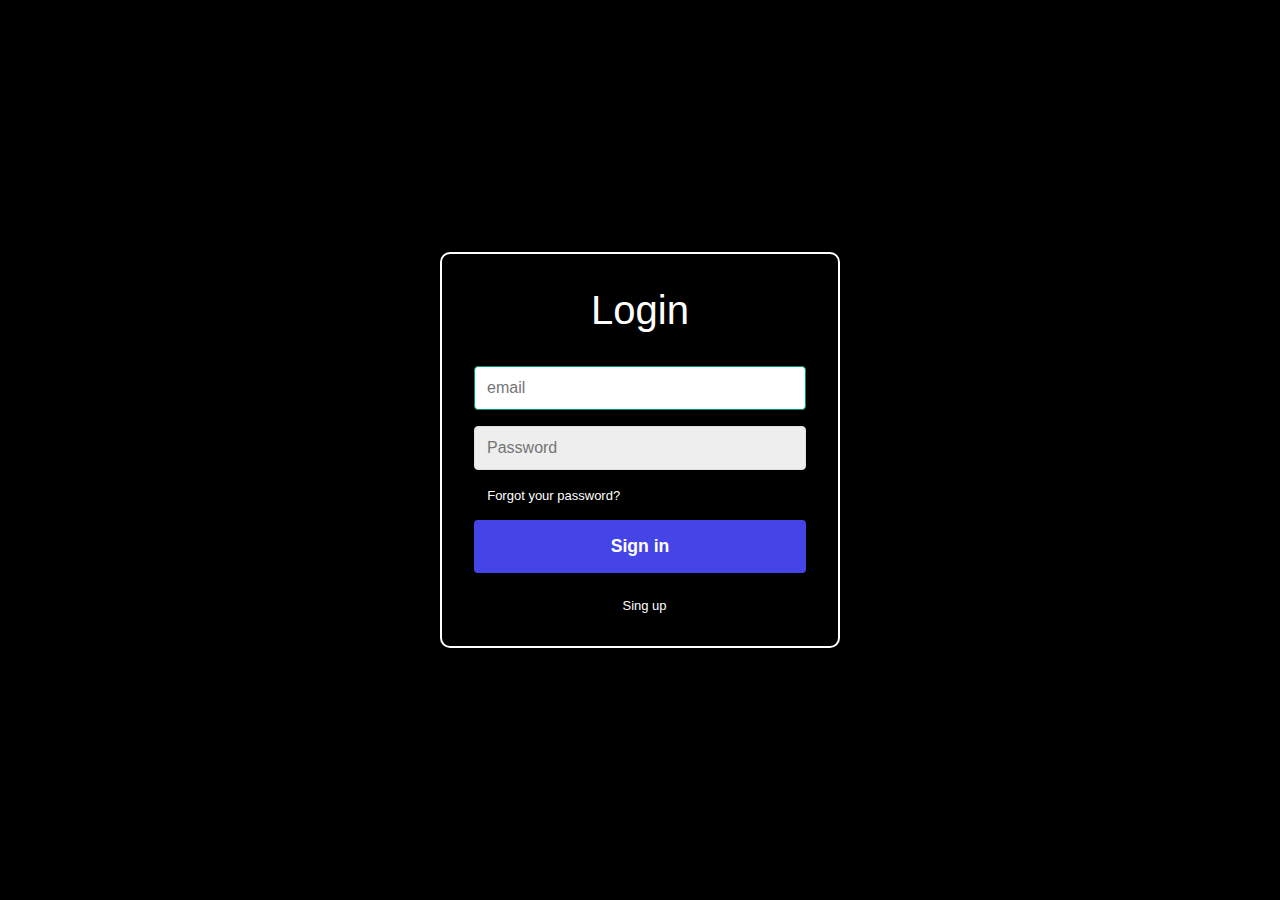
<file: login-signup-form-master/index.html>
<!DOCTYPE html>
<html lang="en">
  <head>
    <meta name="viewport" content="width=device-width, initial-scale=1.0" />
    <meta charset="utf-8" />
    <title>Login / Sign Up Form</title>
    <link rel="shortcut icon" href="/assets/favicon.ico" />
    <link rel="stylesheet" href="css/bootstrap.css" />
    <link rel="stylesheet" href="css/all.min.css" />
    <link rel="stylesheet" href="css/main.css" />
  </head>
  <body>
    <div class="container">
      <form class="form" id="login">
        <h1 class="form__title">Login</h1>
        <div class="form__message form__message--error"></div>
        <div class="form__input-group">
          <input
            type="email"
            class="form__input"
            autofocus
            placeholder="email"
          />
          <div class="form__input-error-message"></div>
        </div>
        <div class="form__input-group">
          <input
            type="password"
            class="form__input"
            autofocus
            placeholder="Password"
          />
          <div class="form__input-error-message"></div>
        </div>
        <p class="form__text">
          <a href="#" class="form__link">Forgot your password?</a>
        </p>
        <button class="form__button" type="submit">Sign in</button>

        <p class="form__text">
          <a class="form__link" href="./" id="linkCreateAccount">Sing up</a>
          <!-- <button class="form__button" type="submit" id="linkCreateAccount">Continue</button> -->
        </p>
      </form>
      <form class="form form--hidden" id="createAccount">
        <h1 class="form__title">Create Account</h1>
        <div class="form__message form__message--error"></div>
        <div class="form__input-group">
          <input
            type="text"
            id="signupUsername"
            class="form__input"
            autofocus
            placeholder="Company name"
          />
          <div class="form__input-error-message"></div>
        </div>
        <div class="form__input-group">
          <input
            type="text"
            class="form__input"
            autofocus
            placeholder="Email Address"
          />
          <div class="form__input-error-message"></div>
        </div>
        <div class="form__input-group">
          <input
            type="password"
            class="form__input"
            autofocus
            placeholder="Password"
          />
          <div class="form__input-error-message"></div>
        </div>

        <button class="form__button" type="submit">Sign Up</button>
        <p class="form__text">
          <a class="form__link" href="./" id="linkLogin">Sign in</a>
        </p>
      </form>
    </div>
    <script src="js/bootstrap.min.js"></script>
    <script src="js/all.min.js"></script>
    <script src="js/jquery-3.6.0.min.js"></script>
    <script src="js/main.js"></script>
  </body>
</html>
</file>
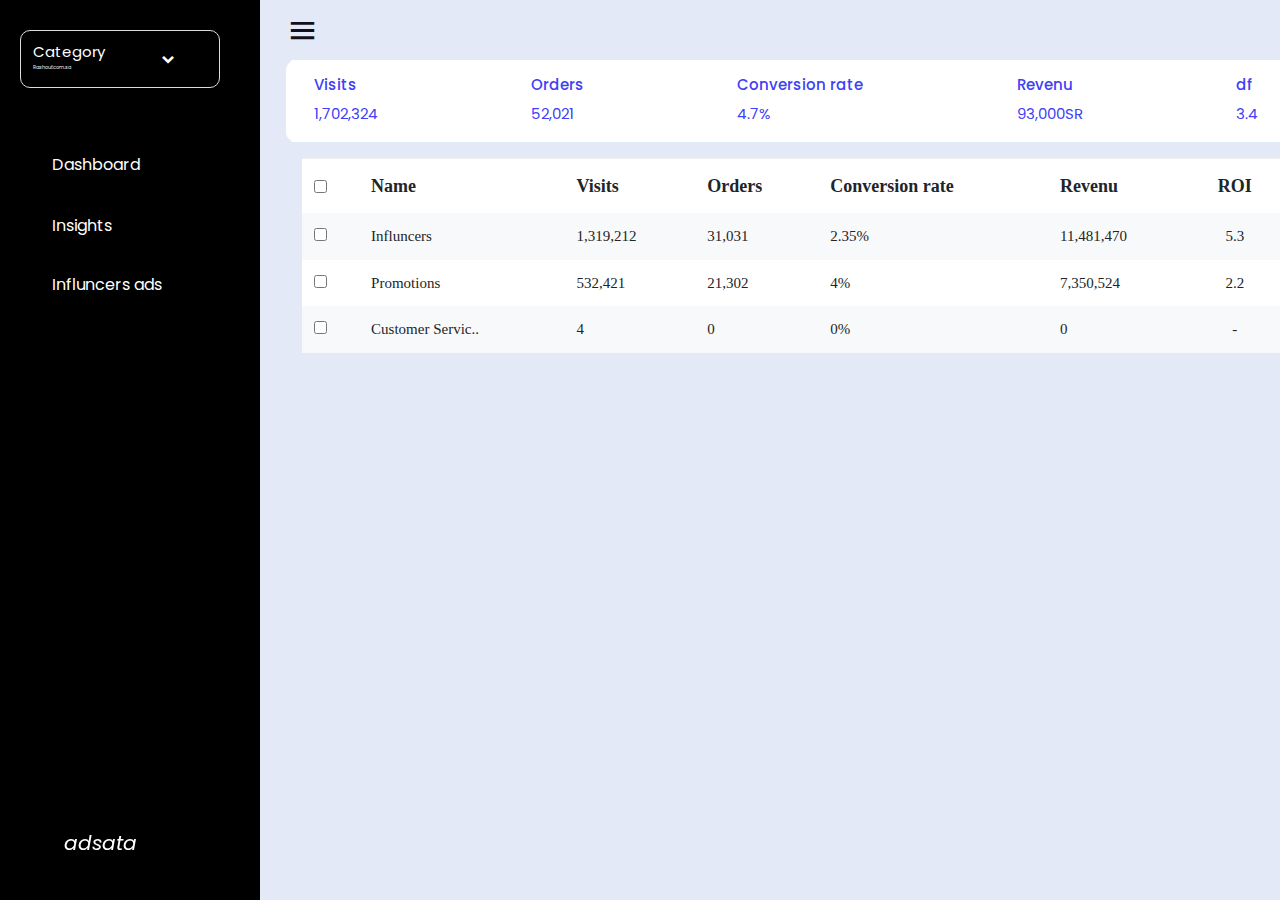
<file: login-signup-form-master/index/campaigns.html>
<!DOCTYPE html>
<html lang="en">
  <head>
    <meta charset="UTF-8" />
    <meta http-equiv="X-UA-Compatible" content="IE=edge" />
    <meta name="viewport" content="width=device-width, initial-scale=1.0" />
    <link rel="shortcut icon" href="/assets/favicon.ico" />
    <link rel="stylesheet" href="../css/bootstrap.css" />
    <link rel="stylesheet" href="../css/all.min.css" />
    <link rel="stylesheet" href="../css/style.css" />
    <link
      href="https://unpkg.com/boxicons@2.1.2/css/boxicons.min.css"
      rel="stylesheet"
    />
    <title>Campaigns</title>
  </head>
  <body>
    <div class="sidebar">
      <ul class="nav-links">
        <li>
          <div class="icon-link">
            <a href="#" style="padding-top: 10px">
              <span class="link-name"
                >Category <br />
                <p style="font-size: 5px; color: #eee">Rashouf.com.sa</p>
              </span>
            </a>
            <i class="bx bxs-chevron-down arrow"></i>
          </div>
        </li>
        <div class="dashed">
          <li>
            <a href="#">
              <span class="link-name">Dashboard</span>
            </a>
          </li>
          <li>
            <a href="#">
              <span class="link-name">Insights</span>
            </a>
          </li>
          <li>
            <a href="#">
              <span class="link-name">Influncers ads</span>
            </a>
          </li>
        </div>
        <li>
          <div class="profile-details">
            <div class="profile-content">
              <!--<img src="image/profile.jpg" alt="profileImg">-->
            </div>
            <i class="">adsata</i>
          </div>
        </li>
      </ul>
    </div>
    <style>
      .home-section .container {
        margin: 0 !important;
      }
      .home-section .container .card {
        margin-left: -5px;
        margin-top: 0;
      }
      .home-section .container .card .card-body {
        display: flex;
        justify-content: space-between;
      }
      .home-section .container .card .card-body h1,
      .home-section .container .card .card-body span {
        font-size: 15px;
        color: #4040f6;
      }

      @media (max-width: 992px) {
        .home-section .container .card {
          width: 20rem;
        }
        .home-section .container .card .card-body {
          display: flex;
          flex-direction: column;
          margin: auto;
        }
        .home-section .container .card .card-body .box {
          margin-bottom: 2rem;
        }
      }
      .table {
        overflow: scroll;
      }
      .compaiges {
        margin-bottom: 1rem;
        margin-left: 5%;
      }
      #myTable {
        border-radius: 10%;
      }
      .tabel {
        margin-left: 5%;
      }
    </style>
    <section class="home-section">
      <div class="home-content">
        <i class="bx bx-menu"></i>
      </div>
      <div class="compaiges">
        <div class="container">
          <div class="row">
            <div class="card">
              <div class="card-body">
                <div class="box">
                  <h1>Visits</h1>
                  <span>1,702,324</span>
                </div>
                <div class="box">
                  <h1>Orders</h1>
                  <span>52,021</span>
                </div>
                <div class="box">
                  <h1>Conversion rate</h1>
                  <span>4.7%</span>
                </div>
                <div class="box">
                  <h1>Revenu</h1>
                  <span>93,000SR</span>
                </div>
                <div class="box">
                  <h1>df</h1>
                  <span>3.4</span>
                </div>
              </div>
            </div>
          </div>
        </div>
      </div>
      <div class="tabel" style="border-radius: 10px">
        <div class="container">
          <div class="row">
            <div class="select"></div>

            <table id="myTable">
              <thead>
                <tr>
                  <th style="font-size: 20px" scope="col">
                    <input type="checkbox" name="" id="" />
                  </th>
                  <th style="font-size: 18px" scope="col">Name</th>
                  <th style="font-size: 18px" scope="col">Visits</th>
                  <th style="font-size: 18px" scope="col">Orders</th>
                  <th style="font-size: 18px" scope="col">Conversion rate</th>
                  <th style="font-size: 18px" scope="col">Revenu</th>
                  <th style="font-size: 18px; text-align: center" scope="col">
                    ROI
                  </th>
                </tr>
              </thead>
              <tbody>
                <tr class="bg-light">
                  <th scope="col"><input type="checkbox" name="" id="" /></th>
                  <td>Influncers</td>
                  <td>1,319,212</td>
                  <td>31,031</td>
                  <td>2.35%</td>
                  <td>11,481,470</td>
                  <td style="text-align: center">5.3</td>
                </tr>
                <tr>
                  <th scope="col"><input type="checkbox" name="" id="" /></th>
                  <td>Promotions</td>
                  <td>532,421</td>
                  <td>21,302</td>
                  <td>4%</td>
                  <td>7,350,524</td>
                  <td style="text-align: center">2.2</td>
                </tr>
                <tr class="bg-light">
                  <th scope="col"><input type="checkbox" name="" id="" /></th>
                  <td>Customer Servic..</td>
                  <td>4</td>
                  <td>0</td>
                  <td>0%</td>
                  <td>0</td>
                  <td style="text-align: center">-</td>
                </tr>
              </tbody>
            </table>
          </div>
        </div>
      </div>
    </section>

    <script src="../js/bootstrap.min.js"></script>
    <script src="../js/all.min.js"></script>
    <script src="../js/jquery-3.6.0.min.js"></script>
    <script src="../js/main.js"></script>
  </body>
</html>
</file>
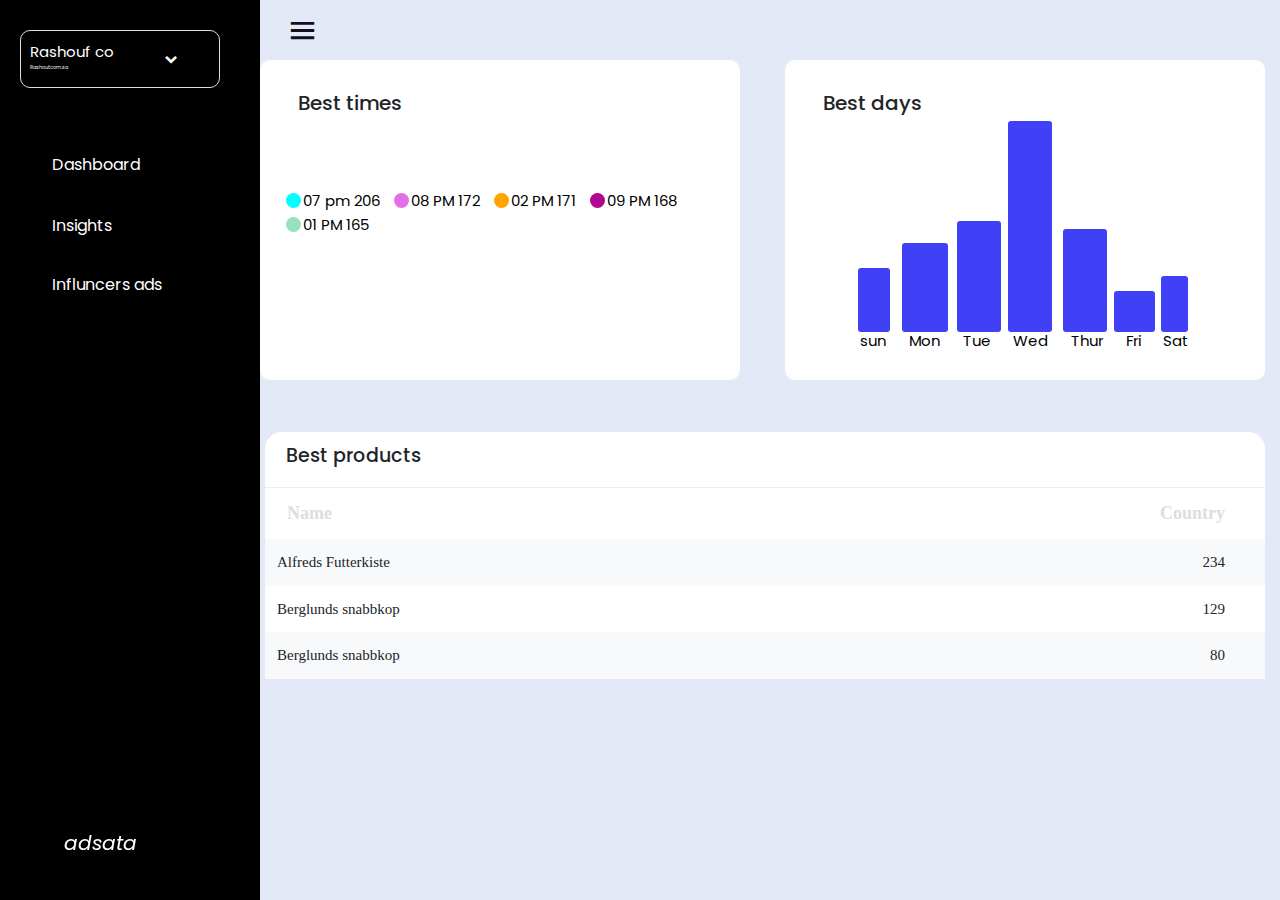
<file: login-signup-form-master/index/Insights.html>
<!DOCTYPE html>
<html lang="en">
  <head>
    <meta charset="UTF-8" />
    <meta http-equiv="X-UA-Compatible" content="IE=edge" />
    <meta name="viewport" content="width=device-width, initial-scale=1.0" />
    <link rel="shortcut icon" href="/assets/favicon.ico" />
    <link rel="stylesheet" href="../css/bootstrap.css" />
    <link rel="stylesheet" href="../css/all.min.css" />
    <link rel="stylesheet" href="../css/style.css" />
    <link
      href="https://unpkg.com/boxicons@2.1.2/css/boxicons.min.css"
      rel="stylesheet"
    />
    <title>Insights</title>
      <style>
      .home-section .container {
        margin: 0 !important;
      }
      .home-section .container .row {
        display: flex;
        justify-content: space-between;
        align-items: center;
        background: none;
      }
     
       @media (max-width: 992px) {
        .home-section .container .card {
        margin-bottom: 10%;
        margin:auto;
        }
      }
   
      #myInput {
        background-position: 10px 10px;
        background-repeat: no-repeat;
        width: 100%;
        font-size: 16px;
        padding: 12px 20px 12px 40px;
        border: 1px solid #ddd;
        margin-bottom: 12px;
      }

      #myTable {
        border-collapse: collapse;
        width: 100%;
        font-size: 18px;
      }
      .tabel {
        border-radius: 10px;
        margin-top: 5%;
      }
      .tabel .container .row {
        background: #fff;
        border-radius: 17px;
      }
      .tabel .container .row h2 {
        margin-left: 9px;
        font-size: 19px;
        line-height: 2.5;
      }
   
         .home-section{
          overflow:scroll;
         }
    </style>
  </head>
  <body>
    <div class="sidebar">
      <ul class="nav-links">
        <li>
          <div class="icon-link">
            <a href="#" style="padding-top: 10px">
              <span class="link-name"
                >Rashouf co <br />
                <p style="font-size: 5px; color: #eee">Rashouf.com.sa</p>
              </span>
            </a>
            <i class="bx bxs-chevron-down arrow"></i>
          </div>
        </li>

        <div class="dashed">
          <li>
            <a href="#">
              <span class="link-name">Dashboard</span>
            </a>
          </li>
          <li>
            <a href="#">
              <span class="link-name">Insights</span>
            </a>
          </li>
          <li>
            <a href="#">
              <span class="link-name">Influncers ads</span>
            </a>
          </li>
        </div>
        <li>
          <div class="profile-details">
            <div class="profile-content">
              <!--<img src="image/profile.jpg" alt="profileImg">-->
            </div>
            <i class="">adsata</i>
          </div>
        </li>
      </ul>
    </div>
  
    <section class="home-section">
      <div class="home-content">
        <i class="bx bx-menu"></i>
      </div>
      <div class="Insights">
        <div class="container">
          <div class="row">
            <div class="card" style="width: 30rem; height: 20rem"">
              <div class="card-body">
                <h5>Best times</h5>
                <div class="circel"></div>
                <div class="clock">
                  <span class="pm-1">07 pm 206</span>
                  <span class="pm-2">08 PM 172</span>
                  <span class="pm-3">02 PM 171</span>
                  <span class="pm-4">09 PM 168</span>
                  <span class="pm-5">01 PM 165</span>
                </div>
              </div>
            </div>
            <div class="card" style="width: 30rem; height: 20rem">
              <div class="card-body">
                <h5>Best days</h5>
                <div class="days">
                  <span class="sun"> sun </span>
                  <span class="Mon"> Mon </span>
                  <span class="Tue"> Tue </span>
                  <span class="Wed"> Wed </span>
                  <span class="Thur"> Thur </span>
                  <span class="Fri"> Fri </span>
                  <span class="Sat"> Sat </span>
                </div>
              </div>
            </div>
          </div>
        </div>
      </div>
      <div class="tabel">
        <div class="container">
          <div class="row">
            <h2>Best products</h2>
            <table id="myTable">
              <tr class="header" style="color: #ddd">
                <th style="width: 60%; padding-left: 22px; font-size: 18px">
                  Name
                </th>
                <th style="text-align: end; padding: 0 4% 0 0; font-size: 18px">
                  Country
                </th>
              </tr>
              <tr class="bg-light">
                <td>Alfreds Futterkiste</td>
                <td style="text-align: end; padding: 0 4% 0 0">234</td>
              </tr>
              <tr>
                <td>Berglunds snabbkop</td>
                <td style="text-align: end; padding: 0 4% 0 0">129</td>
              </tr>
              <tr class="bg-light">
                <td>Berglunds snabbkop</td>
                <td style="text-align: end; padding: 0 4% 0 0">80</td>
              </tr>
            </table>
          </div>
        </div>
      </div>
    </section>

    <script src="../js/bootstrap.min.js"></script>
    <script src="../js/all.min.js"></script>
    <script src="../js/jquery-3.6.0.min.js"></script>
    <script src="../js/main.js"></script>
  </body>
</html>
</file>
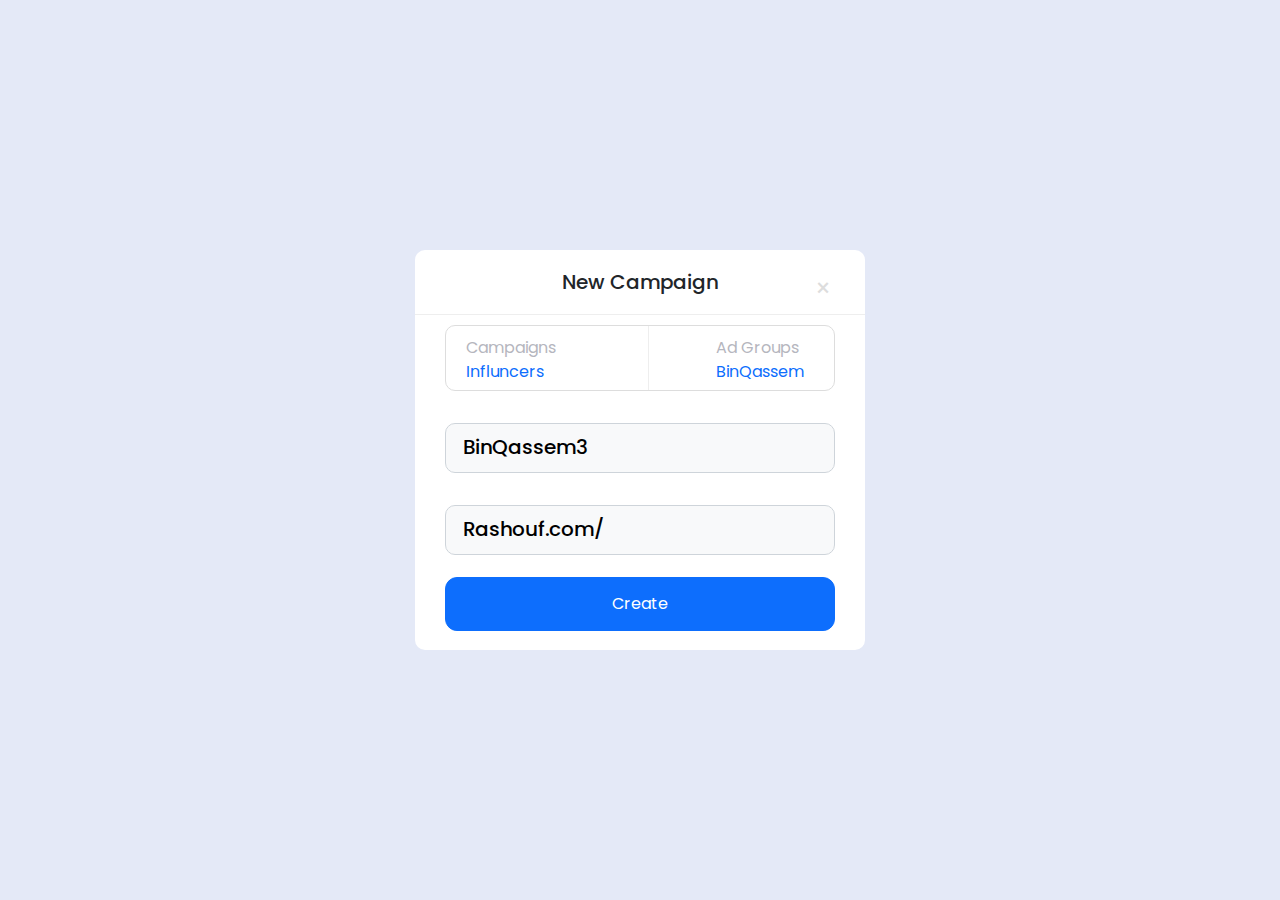
<file: login-signup-form-master/index/new2.html>
<!DOCTYPE html>
<html lang="en">
  <head>
    <meta charset="UTF-8" />
    <meta http-equiv="X-UA-Compatible" content="IE=edge" />
    <meta name="viewport" content="width=device-width, initial-scale=1.0" />
    <link rel="shortcut icon" href="/assets/favicon.ico" />
    <link rel="stylesheet" href="../css/bootstrap.css" />
    <link rel="stylesheet" href="../css/all.min.css" />
    <link rel="stylesheet" href="../css/style.css" />
    <link
      href="https://unpkg.com/boxicons@2.1.2/css/boxicons.min.css"
      rel="stylesheet"
    />
    <title>NEw Box</title>
    <style>
      body {
        background-color: #e4e9f7;
      }
      .popup .overlay {
        position: fixed;
        top: 0;
        left: 0;
        width: 100vw;
        height: 100vh;
        z-index: 1;
        display: none;
      }
      .popup .content {
        position: absolute;
        top: 50%;
        left: 50%;
        transform: translate(-50%, -50%); /* scale(0);*/
        background-color: #fff;
        width: 450px;
        height: 400px;
        z-index: 2;
        padding: center;
        box-sizing: border-box;
        border-radius: 10px;
      }
      .popup .content h5 {
        margin: 20px;
        text-align: center;
        /* height: 40px;
        border-bottom: 1px solid #ddd; */
      }
      .popup .close-btn {
        position: absolute;
        right: 20px;
        top: 20px;
        width: 30px;
        height: 30px;
        color: #ddd;
        font-size: 25px;
        cursor: pointer;
      }
      .popup.active .overlay {
        display: block;
      }
      .popup.active .content {
        transition: all 300ms ease-in-out;
        transform: translate(-50%, -50%) scale(0);
      }
      form {
        padding: 10px 30px 0 30px;
      }
      .form-control,
      .form-select {
        height: 50px;
        border-radius: 10px;
      }
      .btn {
        margin-top: -11%;
        height: 54px;
        border-radius: 12px;
      }
      .blue-color {
        color: #00f;
      }
      select,
      .form-group {
        margin-bottom: 2rem;
      }
      input[type="text"]::placeholder {
        font-weight: 500;
        color: #000;
      }
      input::placeholder {
        padding: 5px;
        font-size: 15px;
      }
      .form-select {
        margin-top: 15px;
      }
      form {
        border-top: 1px solid #eee;
      }

      .new-1 {
        display: flex;
        justify-content: space-between;
        border: 1px solid #ddd;
        height: 66px;
        margin-bottom: 32px;
        border-radius: 10px;
      }
      .category-2 {
        border-left: 1px solid #eee;
        padding: 10px 30px 5px 67px;
      }
      .new-1 .category-1 {
        padding: 10px 30px 0 20px;
      }
      .new-1 .category-1 span,
      .new-1 .category-2 span {
        color: #b5b6be;
      }
      .new-1 .category-1 span a,
      .new-1 .category-2 span a {
        text-decoration: none;
      }
    </style>
  </head>
  <body>
    <div class="popup" id="popup-1">
      <div class="overlay"></div>
      <div class="content">
        <div class="close-btn" onclick="togglePopup()">&times</div>
        <h5>New Campaign</h5>
        <form>
          <div class="new-1">
            <div class="category-1">
              <span>Campaigns<br /><a href="#">Influncers</a></span>
            </div>
            <div class="category-2">
              <span>Ad Groups<br /><a href="#">BinQassem</a></span>
            </div>
          </div>
          <div class="form-group">
            <input
              type="text"
              class="form-control bg-light"
              id="exampleInputEmail1"
              aria-describedby="emailHelp"
              placeholder="BinQassem3"
            />
          </div>
          <div class="form-group">
            <input
              type="text"
              class="form-control bg-light"
              id="exampleInputPassword1"
              placeholder="Rashouf.com/"
            />
          </div>
          <div class="form-check"></div>
          <button
            type="submit"
            class="btn btn-primary w-100"
            onclick="togglePopup()"
          >
            Create
          </button>
        </form>
      </div>
    </div>

    <script>
      function togglePopup() {
        document.getElementById("popup-1").classList.toggle("active");
      }
    </script>
    <script src="../js/bootstrap.min.js"></script>
    <script src="../js/all.min.js"></script>
    <script src="../js/jquery-3.6.0.min.js"></script>
    <script src="../js/main.js"></script>
  </body>
</html>
</file>
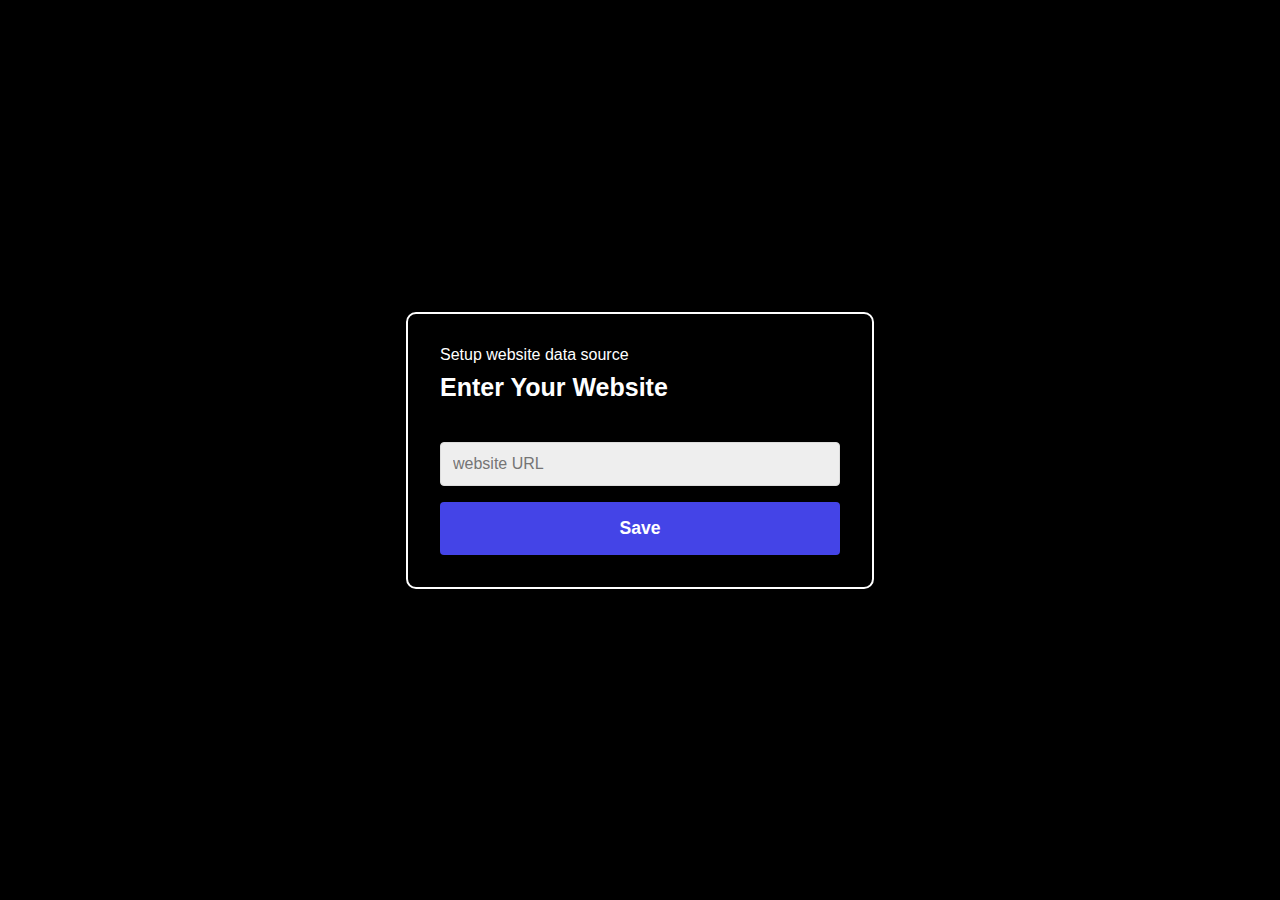
<file: login-signup-form-master/index/save.html>
<!DOCTYPE html>
<html lang="en">
  <head>
    <meta charset="UTF-8" />
    <meta http-equiv="X-UA-Compatible" content="IE=edge" />
    <meta name="viewport" content="width=device-width, initial-scale=1.0" />
    <link rel="stylesheet" href="../css/main.css" />
    <title>Save Data</title>
    <style>
      .form__title {
        text-align: left;
        margin: 9px 0 2.5rem 0;
        font-size: 25px;
      }
      .form__button {
        margin: 0 0 0 0 !important;
      }
    </style>
  </head>
  <body>
    <div class="container">
      <form class="form" id="login">
        <span>Setup website data source</span>
        <h1 class="form__title">Enter Your Website</h1>
        <div class="form__message form__message--error"></div>
        <div class="form__input-group">
          <input type="url" class="form__input" placeholder="website URL" />
        </div>

        <button class="form__button" type="submit">Save</button>
      </form>
    </div>
  </body>
</html>
</file>
<file: login-signup-form-master/css/main.css>
body {
    --color-primary: #009579;
    --color-primary-dark: #007f67;
    --color-secondary: #252c6a;
    --color-error: #cc3333;
    --color-success: #4bb544;
    --border-radius: 4px;

    margin: 0;
    height: 100vh;
    display: flex;
    align-items: center;
    justify-content: center;
    font-size: 18px;
    background: #000;
    background-size: cover;
}

.link-namess {
    color: #fff;
}

.link-namess:hover {
    color: #FFE336;
}

.link-names {
    color: #fff;
}

.link-names:hover {
    color: #FE73B4;
}

.container {
    width: 400px;
    max-width: 400px;
    margin: 1rem;
    padding: 2rem;
    box-shadow: 0 0 40px rgba(0, 0, 0, 0.2);
    border-radius: var(--border-radius);
    background: #000;
    color: #ffffff;
    border: 2px solid #fff;
    border-radius: 10px;

}

.container,
.form__input,
.form__button {
    font: 500 1rem 'Quicksand', sans-serif;
}

.form--hidden {
    display: none;
}

.form>*:first-child {
    margin-top: 0;

}

.form>*:last-child {
    margin-bottom: 0;
    margin: 23px 0 0 36%;
}

.form__title {
    margin-bottom: 2rem;
    text-align: center;
}

.form__message {
    text-align: center;
    margin-bottom: 1rem;
}

.form__message--success {
    color: var(--color-success);
}

.form__message--error {
    color: var(--color-error);
}

.form__input-group {
    margin-bottom: 1rem;
}

.form__input {
    display: block;
    width: 100%;
    padding: 0.75rem;
    box-sizing: border-box;
    border-radius: var(--border-radius);
    border: 1px solid #dddddd;
    outline: none;
    background: #eeeeee;
    transition: background 0.2s, border-color 0.2s;
}

.form__input:focus {
    border-color: var(--color-primary);
    background: #ffffff;
}

.form__input--error {
    color: var(--color-error);
    border-color: var(--color-error);
}

.form__input-error-message {
    margin-top: 0.5rem;
    font-size: 0.85rem;
    color: var(--color-error);
}

.form__button {
    width: 100%;
    padding: 1rem 2rem;
    font-weight: bold;
    font-size: 1.1rem;
    color: #ffffff;
    border: none;
    border-radius: var(--border-radius);
    outline: none;
    cursor: pointer;
    background: rgb(68, 68, 231);
}

/* .form__button:hover {
    background: var(--color-primary-dark);
} */

.form__button:active {
    transform: scale(0.98);
}

.form__text {
    text-align: center;
}

.form__link {
    color: #fff;
    text-decoration: none;
    cursor: pointer;
    margin-right: 52%;
    font-size: 13px;
}

.form__link:hover {
    text-decoration: none;
}
</file>
<file: login-signup-form-master/css/style.css>
@import url("https://fonts.googleapis.com/css2?family=Poppins:wght@300;400;500;600;700&display=swap");

  * {
      margin: 0;
      padding: 0;
      box-sizing: border-box;
      font-family: 'Poppins', sans-serif;
  }

  .sidebar {
      position: fixed;
      top: 0;
      left: 0;
      height: 100%;
      width: 260px;
      background: black;
      z-index: 100;
      transition: all 0.5s ease;
  }

  .sidebar.close {
      width: 78px;
  }

  .sidebar .logo-details {
      height: 60px;
      width: 100%;
      display: flex;
      align-items: center;
      font-size: 30px;
      text-align: center;
      line-height: 50px;
  }

  .sidebar .logo-details i {
      font-size: 30px;
      color: #fff;
      height: 50px;
      min-width: 78px;
      text-align: center;
      line-height: 50px;
      cursor: pointer;
  }

  .sidebar .logo-details .logo_name {
      font-size: 22px;
      color: #fff;
      font-weight: 600;
      transition: 0.3s ease;
      transition-delay: 0.1s;
  }

  .sidebar.close .logo-details .logo_name {
      opacity: 0;
      pointer-events: none;
      transition-delay: 0s;
  }

  .sidebar .nav-links {
      /* background:#f00; */
      height: 100%;
      padding: 30px 0px 150px 0;
      overflow: auto;
  }

  .sidebar .nav-links {
      overflow: visible;
  }

  .sidebar .nav-links::-webkit-scrollbar {
      display: none;
  }

  .sidebar .nav-links li {
      position: relative;
      list-style: none;
      transition: all 0.4s ease;

  }

  /* .sidebar .nav-links li:hover {
    background-color: #1d1b31;
} */
  .link-namess {
      color: #fff;
  }

  .link-namess:hover {
      color: #FFE336;
  }

  .link-names {
      color: #fff;
  }

  .link-names:hover {
      color: #FE73B4;
  }

  .sidebar .nav-links li .icon-link {
      display: flex;
      align-items: center;
      justify-content: space-around;
      border: 1px solid #ddd;
      border-radius: 10px;
      width: 200px;
      margin-left: 20px;
      font-size: 15px;
  }

  .sidebar .nav-links li i {
      height: 50px;
      min-width: 78px;
      text-align: center;
      line-height: 50px;
      color: #fff;
      font-size: 20px;
      transition: all 0.3s ease;
      cursor: pointer;
  }

  .sidebar .nav-links li.showMenu i.arrow {
      transform: rotate(-180deg);
      -webkit-transform: rotate(-180deg);
      -moz-transform: rotate(-180deg);
      -ms-transform: rotate(-180deg);
      -o-transform: rotate(-180deg);
  }

  .sidebar .nav-links li a {
      display: flex;
      align-items: center;
      text-decoration: none;
  }



  .sidebar .nav-links li .sub-menu {
      padding: 6px 6px 14px 80px;
      margin-top: -10px;
      background-color: #1d1b31;
      display: none;
  }

  .sidebar .nav-links li.showMenu .sub-menu {
      display: block;
  }

  .sidebar .nav-links li .sub-menu a {
      color: #fff;
      font-size: 15px;
      padding: 5px 0;
      white-space: nowrap;
      opacity: 0.6;
      transition: all 0.3 ease;
  }

  .sidebar .nav-links li .sub-menu a:hover {
      opacity: 1;
  }

  .sidebar.close .nav-links li .sub-menu {
      position: absolute;
      left: 100%;
      top: -10px;
      margin-top: 0;
      padding: 10px 20px;
      border-radius: 0 6px 6px 0;
      transition: all 0.4s ease;
      opacity: 0;
      pointer-events: none;
  }

  .sidebar.close .nav-links li:hover .sub-menu {
      top: 0;
      opacity: 1;
      pointer-events: auto;
      transition: all 0.4s ease;
  }

  .sidebar .nav-links li .sub-menu .link_name {
      display: none;
  }

  .sidebar.close .nav-links li .sub-menu .link_name {
      display: none;
  }

  .sidebar.close .nav-links li .sub-menu .link_name {
      font-size: 18px;
      opacity: 1;
      display: block;
  }

  .sidebar .nav-links li .sub-menu.blank {
      opacity: 1;
      pointer-events: auto;
      padding: 3px 20px 6px 16px;
  }

  .sidebar .nav-links li:hover .sub-menu.blank {
      top: 50%;
      transform: translateY(-50%);
  }

  .sidebar .profile-details {
      position: fixed;
      bottom: 0;
      display: flex;
      align-items: center;
      justify-content: c;
      /* background-color: #1d1b31; */
      padding: 6px 0;
  }

  .sidebar .profile-details .profile-content {
      display: flex;
      align-items: center;
  }

  .sidebar .profile-details .profile_name,
  .sidebar .profile-details .job {
      color: #fff;
      font-size: 18px;
      font-weight: 500;
  }

  .sidebar .profile-details .job {
      font-size: 12px;
  }


  .sidebar.close .nav-links {
      overflow: visible;
  }



  .sidebar.close .nav-links li:hover .sub-menu {
      font-size: 18px;
      opacity: 1;
      display: block;
  }

  .sidebar.close .nav-links li .icon-link {
      display: block;
      border: none;
      border-radius: 10px;
      width: 0px;
      margin-left: 20px;
      font-size: 15px;

  }

  .sidebar.close .nav-links li a .link-name {
      opacity: 0;
      pointer-events: none;

  }

  .sidebar.close .nav-links li .sub-menu {
      position: absolute;
      left: 100%;
      top: -10px;
      margin-top: 0;
      padding: 10px 20px;
      border-radius: 0 6px 6px 0;
      opacity: 0;
      display: block;
      pointer-events: none;
      transition: 0;
  }

  .sidebar.close .nav-links i.arrow {
      display: none;
  }

  .sidebar.close .profile-details {
      background: none;
      width: 78px;
  }


  .sidebar.close .profile-details i,
  .sidebar.close .profile-details .profile-name,
  .sidebar.close .profile-details .job {
      display: none;
  }

  .sidebar.close~.home-section {
      left: 78px;
      width: calc(100% - 80px);
  }


  .sidebar .nav-links {
      height: 100%;
      padding: 30px 0px 150px 0px;
      overflow: auto;
  }

  .sidebar .nav-links::-webkit-scrollbar {
      display: none;
  }

  .sidebar .nav-links li {
      position: relative;
      list-style: none;
      transition: all 0.4s ease;
  }

  /* 
.sidebar .nav-links li:hover {
    background: #1b1b31;
} */

  .sidebar .nav-links li:hover .sub-menu.blank {
      top: 50%;
      transform: translateY(-50%);
  }

  .sidebar .nav-links li.showMenu i.arrow {
      transform: rotate(-180deg);
  }

  .sidebar .nav-links li.showMenu .sub-menu {
      display: block;
  }

  /* 
.sidebar .nav-links li .icon-link {
    display: flex;
    align-items: center;
    justify-content: space-between;
} */

  .sidebar .nav-links li a .link-name {
      font-weight: 400;
      color: #fff;

  }

  .sidebar .nav-links li a .link-name:hover {
      color: #00f;
  }

  .sidebar .nav-links li .sub-menu {
      padding: 6px 6px 14px 80px;
      display: none;
  }

  .sidebar .nav-links li .sub-menu.blank {
      opacity: 0;
      pointer-events: none;
      padding: 3px 20px 6px 16px;
  }

  .sidebar .nav-links li .sub-menu a {
      color: #fff;
      font-size: 15px;
      padding: 5px 0;
      white-space: nwrap;
      opacity: 0.6;
      transition: all 0.3 ease;
  }

  .sidebar .nav-links li .sub-menu a:hover {
      opacity: 1;
  }

  .sidebar .nav-links li .sub-menu .link-name {
      display: none;
  }

  .sidebar .profile-details {
      position: fixed;
      bottom: 20px;
      width: 200px;
      display: flex;
      align-items: center;
      justify-content: center;
      color: #fff;
      padding: 12px 0;
      transition: all 0.5s ease;
  }

  .sidebar .profile-details .name-job .profile-name,
  .sidebar .profile-details .name-job .job {
      color: #fff;
      font-size: 18px;
      font-weight: 500;
      white-space: nowrap;
  }

  .sidebar .profile-details .name-job .job {
      font-size: 12px;
  }

  .home-section {
      position: absolute;
      background: #e4e9f7;
      height: 100vh;
      left: 250px;
      top: 0px;
      width: calc(100% - 250px);
      transition: all 0.5s ease;
  }

  .home-section .home-content {
      height: 60px;
      display: flex;
      align-items: center;
  }

  .home-section .home-content .bx-menu {
      color: #11101d;
      font-size: 35px;
      margin: 0 35px;
      cursor: pointer;
  }

  .home-section .home-content .text {
      color: #11101d;
      font-size: 26px;
      font-weight: 600;
  }

  @media (max-width: 400px) {
      .sidebar.close .nav-links li .sub-menu {
          display: none;
      }

      .sidebar {
          width: 234px;
          position: absolute;
          z-index: 1000000;
          height: 170%;
      }

      .home-section .home-content .bx-menu {
          margin-left: 90%;
      }

      .sidebar.close {
          width: 0;
      }

      .home-section {
          left: 78px;
          width: calc(100% - 78px);
          z-index: 100;
      }

      .sidebar.close~.home-section {
          width: 100%;
          left: 0;
      }
  }

  span {
      margin: auto;
  }


  .dashed {
      margin-top: 25%;
      margin-top: 25%;
      width: 55%;
      /* display: block; */
      /* text-align: left; */
      display: flex;
      flex-direction: column;
      align-items: flex-start;
      margin-left: 20%;
  }

  .dashed li {
      margin-bottom: 20%;
  }


  .home-section .container {
      display: flex;
      justify-content: center;
      align-items: center;
      margin: 40% 0 0 0;
  }

  .home-section .container .card {
      width: 68rem;
      margin-left: -5px;
      margin-top: 13%;
  }

  .home-section .container .card .card-title {
      padding: 35px 0 10px 15px;
      font-size: 20px;
      font-weight: 600;
  }

  .home-section .container .card .card-text {
      padding: 10px 0 10px 15px;
      font-size: 15px;
      font-weight: 500;
      width: 85%;
  }

  .home-section .container .card .card-subtitle {
      padding: 10px 0 10px 15px;
      font-size: 15px;
      width: 75%;
      line-height: 1.5;
  }

  .home-section .container .card .text-boxes {
      position: relative;
      padding: 10px 0 10px 30px;

  }

  .home-section .container .card .text-boxes textarea {
      width: 90%;
      resize: none;
      outline: none;
      border: 2px dashed #ddd;
      border-radius: 20px;
      padding: 15px 0 0 30px;
      background: #eee;
  }

  .home-section .container .card .text-box textarea::-webkit-scrollbar {
      display: none;
  }

  .home-section .container .card #HTMLButton {
      position: absolute;
      border: none;
      background: none;
      color: #ddd;
      top: 10%;
      right: 12%;
      font-size: 20px;

  }


  .dashed {
      margin-top: 25%;
  }

  .dashed a span {
      margin-bottom: 10%;
  }

  .home-section .container {
      margin: 0 !important;
  }

  .home-section .container .row {
      background-color: #fff;
      width: 1000px;
  }

  #myInput {
      background-position: 10px 10px;
      background-repeat: no-repeat;

      font-size: 16px;
      padding: 12px 20px 12px 40px;
      border: none;
      outline: none;
      margin-bottom: 12px;
  }

  #myTable {
      border-collapse: collapse;
      width: 100%;
      border: none;
      border-top: 1px solid #eee;
      font-size: 18px;
  }

  #myTable th,
  #myTable td {
      text-align: left;
      padding: 12px;
      font-size: 15px;
      font-family: normal normal medium;
  }

  .select {
      position: relative;
      display: flex;
      justify-content: space-between;
  }

  .select .icon-link {
      display: flex;
      align-items: center;
      justify-content: space-around;
      border: 1px solid #ddd;
      border-radius: 10px;
      width: 180px;
      margin-left: 20px;
      font-size: 15px;
      margin: 10px;
  }

  .select .icon-link a {
      text-decoration: none;
      color: #FE73B4;
      padding-left: 40px;
      font: normal normal normal;
  }

  .select .icon-link i {
      height: 50px;
      min-width: 78px;
      text-align: center;
      line-height: 50px;
      color: #FE73B4;
      font-size: 20px;
      transition: all 0.3s ease;
      cursor: pointer;
  }

  ul {
      list-style: none;
  }

  .search {
      position: absolute;
  }

  .search li {
      position: absolute;
      right: 2%;
      margin-top: 50%;
      color: #ddd;
      font-size: 20px;
  }

  input[type="text"]::placeholder {
      color: #ddd;
      font-size: 20px;
      top: 20%;
      line-height: 1.5;
  }


  .home-section .container {
      margin: 0 !important;
  }

  .home-section .container .card {
      margin-left: -5px;
      margin-top: 0;
      border: none;
      border-radius: 10px;
  }

  .home-section .container .card .card-body {
      display: flex;
      justify-content: space-between;
      border-radius: 10px;
  }

  .home-section .container .card .card-body h1,
  .home-section .container .card .card-body span {
      font-size: 15px;
      color: #4040f6;
  }

  @media (max-width: 992px) {
      .home-section .container .card {
          width: 20rem;
      }

      .home-section .container .card .card-body {
          display: flex;
          flex-direction: column;
          margin: auto;
      }

      .home-section .container .card .card-body .box {
          margin-bottom: 2rem;
      }
  }

  .BinQassem {
      margin-bottom: 1rem;
  }

  #myTable {
      border-radius: 10%;
  }




  .Insights .container .row .card .card-body {
      display: block;
  }

  .Insights .container .row .card .card-body h5 {
      padding: 15px 10px;
      margin-bottom: 14%;
  }

  .Insights .container .card .card-body .days {
      display: flex;
      position: relative;
      padding: 0 36px;
  }

  .Insights .container .card .card-body .days span {
      color: #000;
      margin-top: 40%;
  }

  .Insights .container .card .card-body .days .sun {
      position: relative;
  }

  .Insights .container .card .card-body .days .sun::after {
      position: absolute;
      content: "";
      background: #4040f6;
      border-radius: 3px;
      opacity: 1;
      width: 32px;
      height: 64px;
      left: -2px;
      bottom: 21px;
  }

  .Insights .container .card .card-body .days .Mon::after {
      position: absolute;
      content: "";
      background: #4040f6;
      border-radius: 3px;
      opacity: 1;
      width: 46px;
      height: 89px;
      left: 21%;
      bottom: 21px;
  }

  .Insights .container .card .card-body .days .Tue::after {
      position: absolute;
      content: "";
      background: #4040f6;
      border-radius: 3px;
      opacity: 1;
      width: 44px;
      height: 111px;
      left: 34%;
      bottom: 21px;
  }

  .Insights .container .card .card-body .days .Wed::after {
      position: absolute;
      content: "";
      background: #4040f6;
      border-radius: 3px;
      opacity: 1;
      width: 44px;
      height: 211px;
      left: 46%;
      bottom: 21px;
  }

  .Insights .container .card .card-body .days .Thur::after {
      position: absolute;
      content: "";
      background: #4040f6;
      border-radius: 3px;
      opacity: 1;
      width: 44px;
      height: 103px;
      left: 59%;
      bottom: 21px;
  }

  .Insights .container .card .card-body .days .Fri::after {
      position: absolute;
      content: "";
      background: #4040f6;
      border-radius: 3px;
      opacity: 1;
      width: 41px;
      height: 41px;
      left: 71%;
      bottom: 21px;
  }

  .Insights .container .card .card-body .days .Sat::after {
      position: absolute;
      content: "";
      background: #4040f6;
      border-radius: 3px;
      opacity: 1;
      width: 27px;
      height: 56px;
      left: 82%;
      bottom: 21px;
  }

  .home-section .container .row .card .card-body .clock {
      position: relative;
      padding-left: 15px;
  }

  .home-section .container .row .card .card-body .clock span {
      position: relative;
      margin-right: 27px;
      color: #000;


  }

  .home-section .container .row .card .card-body .clock .pm-1::before {
      position: absolute;
      content: "";
      width: 15px;
      height: 15px;
      background: #0ff;
      border-radius: 50px;
      bottom: 3px;
      left: -17px;
  }

  .home-section .container .row .card .card-body .clock .pm-2::before {
      position: absolute;
      content: "";
      width: 15px;
      height: 15px;
      background: rgb(228, 111, 228);
      border-radius: 50px;
      bottom: 3px;
      left: -17px;
  }

  .home-section .container .row .card .card-body .clock .pm-3::before {
      position: absolute;
      content: "";
      width: 15px;
      height: 15px;
      background: orange;
      border-radius: 50px;
      bottom: 3px;
      left: -17px;
  }

  .home-section .container .row .card .card-body .clock .pm-4::before {
      position: absolute;
      content: "";
      width: 15px;
      height: 15px;
      background: rgb(176, 6, 145);
      border-radius: 50px;
      bottom: 3px;
      left: -17px;
  }

  .home-section .container .row .card .card-body .clock .pm-5::before {
      position: absolute;
      content: "";
      width: 15px;
      height: 15px;
      background: rgb(149, 226, 187);
      border-radius: 50px;
      bottom: 3px;
      left: -17px;
  }


  @media (max-width: 600px) {

      .Insights .container .row .card .days {
          margin-top: 30%;
      }

      .Insights .container .days span {
          margin-right: 20px;
      }

      .Insights .container .row .card {
          margin-bottom: 5%;
      }

      .Insights .container .row .card .days {
          margin-top: 15%;
      }

      .Insights .container .row .card h5 {
          margin: 4px 0 0 40%;
      }
  }

  @media (max-width: 992px) {
      .Insights .container .days {
          padding-top: 40%;
      }

      .home-section .container .row .card .card-body .clock {
          display: block;
      }

      .Insights .container .days {
          margin-top: 30%;
      }

      .Insights .container .row .card {
          margin-bottom: 5%;
      }

      .Insights .container .row .card .days {
          margin-top: 10%;
      }

      .Insights .container .row .card .days span {
          margin-right: 22px;
      }
  }
</file>
